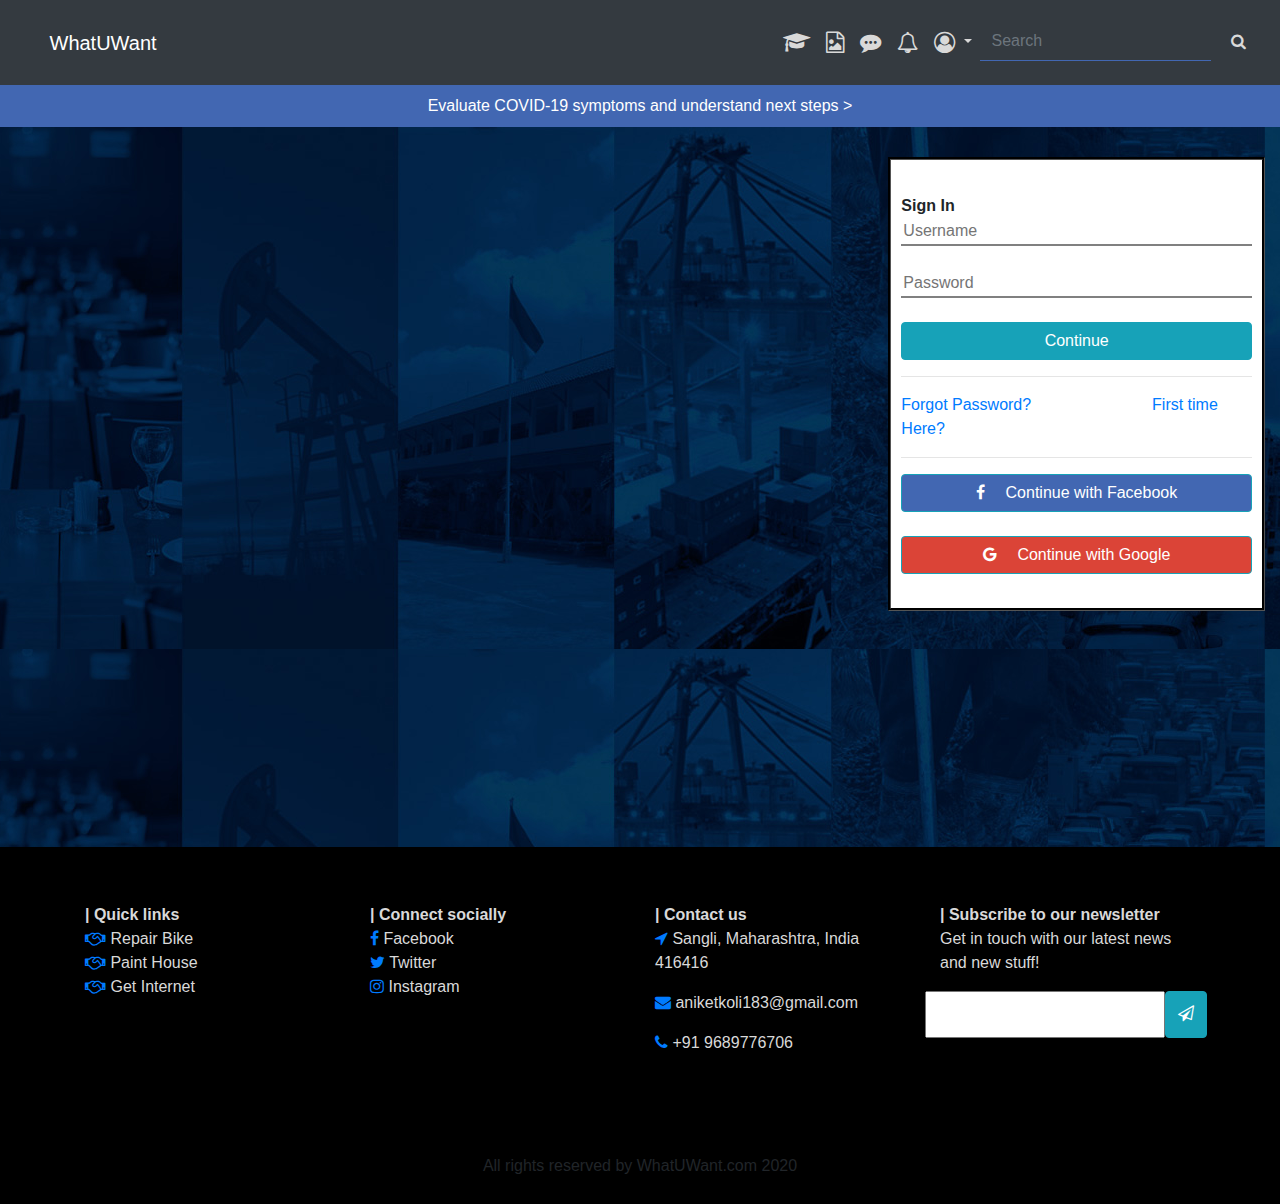
<file: sign_in.htm>
<!DOCTYPE html>
<html>
<head>
	<title>Sign In</title>
</head>
<link rel="stylesheet" type="text/css" href="css/index.css">
<link rel="stylesheet" type="text/css" href="css/sign_in_up.css">
<link rel="stylesheet" href="https://maxcdn.bootstrapcdn.com/bootstrap/4.5.2/css/bootstrap.min.css">
<link rel="stylesheet" href="https://cdnjs.cloudflare.com/ajax/libs/font-awesome/4.7.0/css/font-awesome.min.css">
<script src="https://ajax.googleapis.com/ajax/libs/jquery/3.5.1/jquery.min.js"></script>
<script src="https://cdnjs.cloudflare.com/ajax/libs/popper.js/1.16.0/umd/popper.min.js"></script>
<script src="https://maxcdn.bootstrapcdn.com/bootstrap/4.5.2/js/bootstrap.min.js"></script>
<script>
	$(document).ready(function(){
	  $('[data-toggle="tooltip"]').tooltip();   
	});
</script>


<body>
    
    <!-- Header section -->
	<nav class="navbar navbar-expand-lg navbar-light bg-dark" style="padding: 2.5vh;">
		<a class="navbar-brand" href="index.htm"  style="color: #fff; 
												-webkit-font-smoothing: antialiased;
												font-family: SF Pro Display,SF Pro Icons,Helvetica Neue,Helvetica,Arial,sans-serif;
												padding-left: 3vh;">
												WhatUWant
		</a>
		<button class="navbar-toggler" type="button" data-toggle="collapse" data-target="#navbarSupportedContent" aria-controls="navbarSupportedContent" aria-expanded="false" aria-label="Toggle navigation">
		  <span class="navbar-toggler-icon"></span>
		</button>
	  
		<div class="collapse navbar-collapse" id="navbarSupportedContent">
		  <ul class="navbar-nav ml-auto">
			<li class="nav-item">
				<a class="nav-link" data-toggle="tooltip" title="Jobs" href="#" style="color: #d9d9d9;">
				<i class="fa fa-graduation-cap fa-lg" aria-hidden="true"></i>
			  </a>
            </li>
            <li class="nav-item">
				<a class="nav-link" data-toggle="tooltip" title="Gallery" href="gallery.htm" style="color: #d9d9d9;">
				<i class="fa fa-file-image-o fa-lg" aria-hidden="true"></i>
			  </a>
		  	</li>
			<li class="nav-item">
				<a class="nav-link" data-toggle="tooltip" title="Send Message" href="#" style="color: #d9d9d9;">
				<i class="fa fa-commenting fa-lg" aria-hidden="true"></i>
			  </a>
		  	</li>
			<li class="nav-item">
			  	<a class="nav-link" data-toggle="tooltip" title="Notifications" href="#" style="color: #d9d9d9;">
				  <i class="fa fa-bell-o fa-lg" aria-hidden="true"></i>
				</a>
			</li>
			<li class="nav-item dropdown">
				  <a class="nav-link dropdown-toggle" 
					   href="#" id="navbarDropdown" 
					   role="button" 
					   data-toggle="dropdown" 
					   aria-haspopup="true" 
					   aria-expanded="false"
					   style="color: #d9d9d9;">
					<i class="fa fa-user-circle-o fa-lg" aria-hidden="true"></i>
			  	</a>
			  	<div class="dropdown-menu" aria-labelledby="navbarDropdown">
					<a class="dropdown-item" href="sign_in.htm">
						<i class="fa fa-key" aria-hidden="true"></i>  Sign In
					</a>
					<a class="dropdown-item" href="sign_up.htm">
						<i class="fa fa-user-plus" aria-hidden="true"></i>  New User
					</a>
					<div class="dropdown-divider"></div>
					<a class="dropdown-item" href="#">
						<i class="fa fa-tachometer" aria-hidden="true"></i>  Dashboard
					</a>
			  	</div>
			</li>
			<li>
				<form class="form-inline my-2 my-lg-0">
					<input class="form-control mr-sm-2" 
							type="search" 
							placeholder="Search" 
							aria-label="Search"  
							style="background-color: transparent;
									border-top: transparent;
									border-left: transparent;
									border-right: transparent;
									border-radius: 0%;
									border-color:  #4267B2;">
					<button class="btn my-2 my-sm-0" type="submit" style="border: none;">
						<i class="fa fa-search" aria-hidden="true" style="color: #d9d9d9;"></i>
					</button>
				</form>
			</li>
		  </ul>
		</div>
	  </nav>
	  <!-- <div class="container"> -->
		<div class="row" 
			style="justify-content: center;
					background-color: #4267B2;
					color: #fff;
					padding-top: 1vh;
					padding-bottom: 1vh;
					-webkit-font-smoothing: antialiased;">
			<a href="https://www.who.int/" target="_blank" style="color: #fff;"> Evaluate COVID‑19 symptoms and understand next steps ></a>
		</div>
	  <!-- </div> -->
    


	<div class="row" 
		 style="height: 80vh;
		 background-image: url('images/sign-in-back.jpg');">
        <div class="col-md-8">

        </div>
        <div class="col-md-4 col-sm-12 col-xs-12" style="padding: 30px;">
            <div class="signin-box">
				<br>
				<b>Sign In </b><br>
                <input class="inputBox" type="text" name="" id="" placeholder="Username" required><br><br>
                <input class="inputBox" type="password" placeholder="Password" required><br><br>
				<button class="btn btn-info" style="width: 100%;">Continue</button>
				<hr>
				<a href="#">Forgot Password?</a> &emsp;&emsp;&emsp;&emsp;&emsp;&emsp;&emsp; <a href="sign_up.htm">First time Here?</a>
				<br><hr>
				<button class="btn btn-info" style="width: 100%; background-color: #4267B2;"><i class="fa fa-facebook" aria-hidden="true"></i>&emsp; Continue with Facebook</button><br><br>
				<button class="btn btn-info" style="width: 100%; background-color: #DB4437;"><i class="fa fa-google" aria-hidden="true"></i>&emsp; Continue with Google</button><br><br>
            </div>
        </div>
    </div>



	<!-- Footer section -->

	<div class="footer" style="background: black;">
		<div class="container">
			<div class="row" style="padding-top: 5%;">
				<div class="col-md-3 col-sm-6 col-xs-12 footer-text">
					<b class="quick-links">| Quick links </b><br>
					<a href="#" class="fa fa-handshake-o"></a> Repair Bike <br>
					<a href="#" class="fa fa-handshake-o"></a> Paint House <br>
					<a href="#" class="fa fa-handshake-o"></a> Get Internet
				</div>
				<div class="col-md-3 col-sm-6 col-xs-12 footer-text">
					<b>| Connect socially</b><br>
					<a class="fa fa-facebook" href="#"></a>  Facebook <br>
					<a class="fa fa-twitter" href="#"></a>  Twitter <br>
					<a class="fa fa-instagram" href="#"></a>  Instagram 
				</div>
				<div class="col-md-3 col-sm-6 col-xs-12 footer-text">
					<b>| Contact us</b>
					<p><a href="#" class="fa fa-location-arrow"></a>  Sangli, Maharashtra, India 416416</p>
					<p><a href="#" class="fa fa-envelope"></a>  aniketkoli183@gmail.com</p>
					<p><a href="#" class="fa fa-phone"></a>  +91 9689776706</p>
				</div>
				<div class="col-md-3 col-sm-6 col-xs-12 footer-text">
					<b>| Subscribe to our newsletter</b><br>
					<p> Get in touch with our latest news and new stuff!</p>
					<div class="row" style="padding-top: 0%;">
						<input type="text" style="padding-left: 10%; padding-right: 0%; padding-bottom: 6.5%;" required>
						
						<button class="btn btn-info">  <i class="fa fa-paper-plane-o" aria-hidden="true"></i></button>
					</div>					
				</div>
			</div>
		</div>
		<div class="row">
			<div class="col-md-12 col-sm-12 col-xs-12" style="text-align: center; padding: 2%; ">
				All rights reserved by WhatUWant.com 2020
			</div>			
		</div>
	</div>
</body>
</html>
</file>
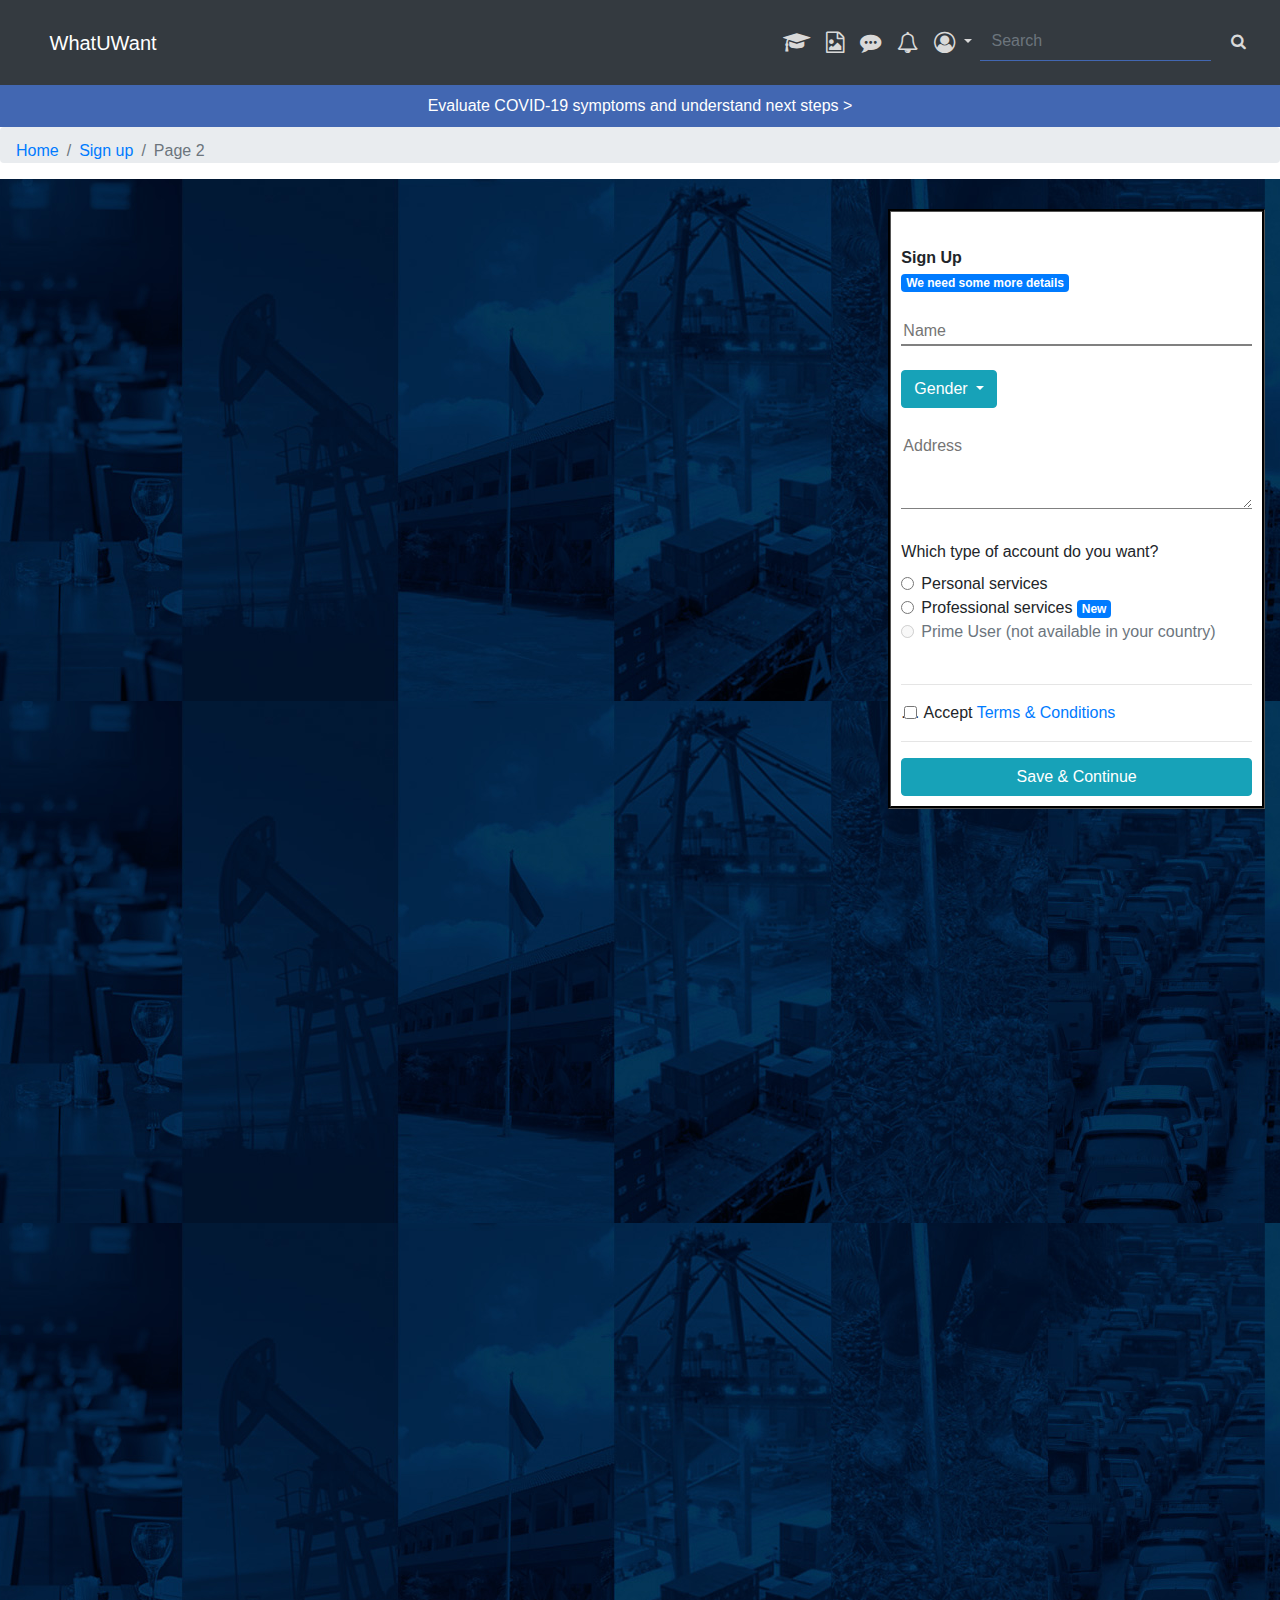
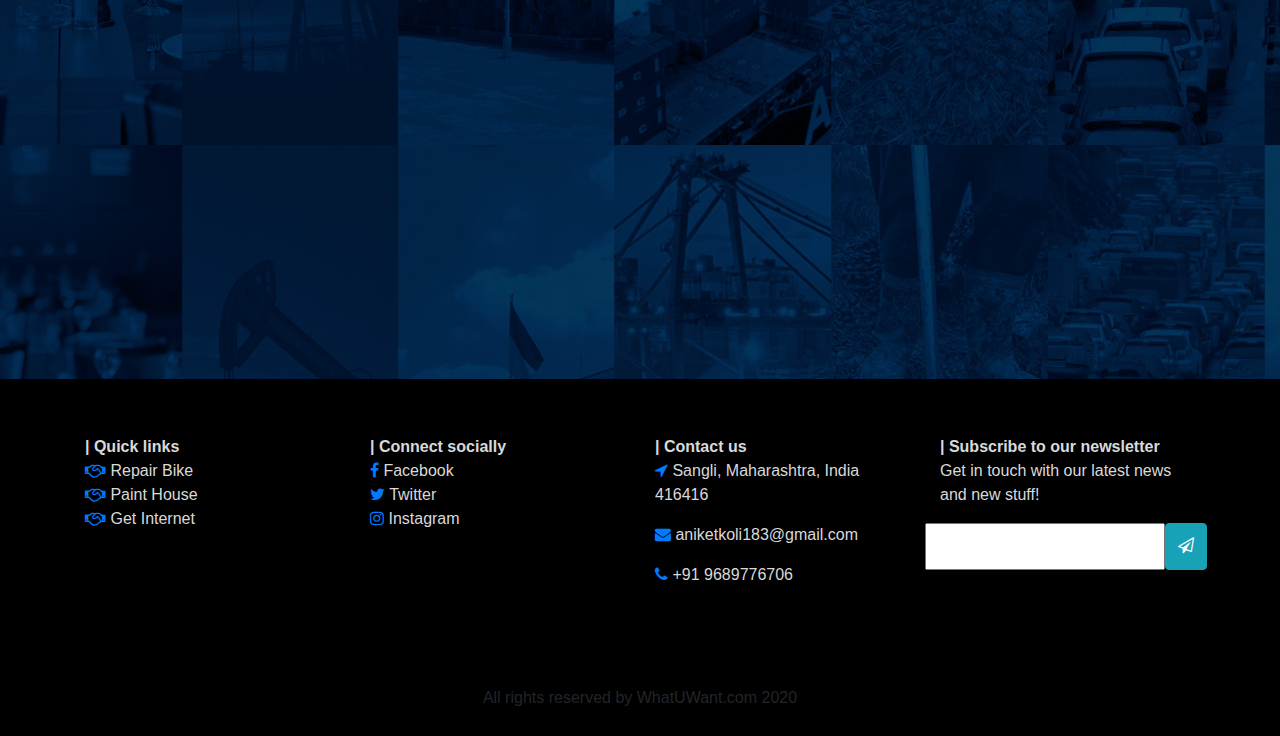
<file: sign_up copy.htm>
<!DOCTYPE html>
<html>
<head>
	<title>Create Account</title>
</head>
<link rel="stylesheet" type="text/css" href="css/index.css">
<link rel="stylesheet" type="text/css" href="css/sign_in_up.css">
<link rel="stylesheet" href="https://maxcdn.bootstrapcdn.com/bootstrap/4.5.2/css/bootstrap.min.css">
<link rel="stylesheet" href="https://cdnjs.cloudflare.com/ajax/libs/font-awesome/4.7.0/css/font-awesome.min.css">
<script src="https://ajax.googleapis.com/ajax/libs/jquery/3.5.1/jquery.min.js"></script>
<script src="https://cdnjs.cloudflare.com/ajax/libs/popper.js/1.16.0/umd/popper.min.js"></script>
<script src="https://maxcdn.bootstrapcdn.com/bootstrap/4.5.2/js/bootstrap.min.js"></script>
<script>
	$(document).ready(function(){
	  $('[data-toggle="tooltip"]').tooltip();   
	});
</script>


<body>
    
    <!-- Header section -->
	<nav class="navbar navbar-expand-lg navbar-light bg-dark" style="padding: 2.5vh;">
		<a class="navbar-brand" href="index.htm"  style="color: #fff; 
												-webkit-font-smoothing: antialiased;
												font-family: SF Pro Display,SF Pro Icons,Helvetica Neue,Helvetica,Arial,sans-serif;
												padding-left: 3vh;">
												WhatUWant
		</a>
		<button class="navbar-toggler" type="button" data-toggle="collapse" data-target="#navbarSupportedContent" aria-controls="navbarSupportedContent" aria-expanded="false" aria-label="Toggle navigation">
		  <span class="navbar-toggler-icon"></span>
		</button>
	  
		<div class="collapse navbar-collapse" id="navbarSupportedContent">
		  <ul class="navbar-nav ml-auto">
			<li class="nav-item">
				<a class="nav-link" data-toggle="tooltip" title="Jobs" href="#" style="color: #d9d9d9;">
				<i class="fa fa-graduation-cap fa-lg" aria-hidden="true"></i>
			  </a>
            </li>
            <li class="nav-item">
				<a class="nav-link" data-toggle="tooltip" title="Gallery" href="gallery.htm" style="color: #d9d9d9;">
				<i class="fa fa-file-image-o fa-lg" aria-hidden="true"></i>
			  </a>
		  	</li>
			<li class="nav-item">
				<a class="nav-link" data-toggle="tooltip" title="Send Message" href="#" style="color: #d9d9d9;">
				<i class="fa fa-commenting fa-lg" aria-hidden="true"></i>
			  </a>
		  	</li>
			<li class="nav-item">
			  	<a class="nav-link" data-toggle="tooltip" title="Notifications" href="#" style="color: #d9d9d9;">
				  <i class="fa fa-bell-o fa-lg" aria-hidden="true"></i>
				</a>
			</li>
			<li class="nav-item dropdown">
				  <a class="nav-link dropdown-toggle" 
					   href="#" id="navbarDropdown" 
					   role="button" 
					   data-toggle="dropdown" 
					   aria-haspopup="true" 
					   aria-expanded="false"
					   style="color: #d9d9d9;">
					<i class="fa fa-user-circle-o fa-lg" aria-hidden="true"></i>
			  	</a>
			  	<div class="dropdown-menu" aria-labelledby="navbarDropdown">
					<a class="dropdown-item" href="sign_in.htm">
						<i class="fa fa-key" aria-hidden="true"></i>  Sign In
					</a>
					<a class="dropdown-item" href="sign_up.htm">
						<i class="fa fa-user-plus" aria-hidden="true"></i>  New User
					</a>
					<div class="dropdown-divider"></div>
					<a class="dropdown-item" href="#">
						<i class="fa fa-tachometer" aria-hidden="true"></i>  Dashboard
					</a>
			  	</div>
			</li>
			<li>
				<form class="form-inline my-2 my-lg-0">
					<input class="form-control mr-sm-2" 
							type="search" 
							placeholder="Search" 
							aria-label="Search"  
							style="background-color: transparent;
									border-top: transparent;
									border-left: transparent;
									border-right: transparent;
									border-radius: 0%;
									border-color:  #4267B2;">
					<button class="btn my-2 my-sm-0" type="submit" style="border: none;">
						<i class="fa fa-search" aria-hidden="true" style="color: #d9d9d9;"></i>
					</button>
				</form>
			</li>
		  </ul>
		</div>
	  </nav>
	  <!-- <div class="container"> -->
		<div class="row" 
			style="justify-content: center;
					background-color: #4267B2;
					color: #fff;
					padding-top: 1vh;
					padding-bottom: 1vh;
					-webkit-font-smoothing: antialiased;">
			<a href="https://www.who.int/" target="_blank" style="color: #fff;"> Evaluate COVID‑19 symptoms and understand next steps ></a>
		</div>
	  <!-- </div> -->
    


	<nav aria-label="breadcrumb" style="background: white; padding: 0%;">
		<ol class="breadcrumb" style="padding-bottom: 0%;">
		  <li class="breadcrumb-item"><a href="index.htm">Home</a></li>
		  <li class="breadcrumb-item"><a href="sign_up.htm">Sign up</a></li>
		  <li class="breadcrumb-item active" aria-current="page">Page 2</li>
		</ol>
	</nav>

	<div class="row" 
		 style="height: 200vh;
		 background-image: url('images/sign-in-back.jpg');">
        <div class="col-md-8">

        </div>
        <div class="col-md-4 col-sm-12 col-xs-12" style="padding: 30px;">
            <div class="signin-box">
				<br>
				<b>Sign Up </b><br>
				<a class="badge badge-primary" data-toggle="collapse" href="#collapseExample" role="button" aria-expanded="false" aria-controls="collapseExample">We need some more details</a><br><br>
				<div class="collapse" id="collapseExample">
					<div class="card card-body">
					  To provide best experience, we need some more details about you.
					</div>
				</div>




                <input class="inputBox" type="text" name="" id="" placeholder="Name" required><br><br>
                <div class="dropdown">
					<button class="btn btn-info dropdown-toggle" type="button" id="dropdownMenuButton" data-toggle="dropdown" aria-haspopup="true" aria-expanded="false">
					  Gender
					</button>
					<div class="dropdown-menu" aria-labelledby="dropdownMenuButton">
					  <a class="dropdown-item" href="#">Male</a>
					  <a class="dropdown-item" href="#">Female</a>
					  <a class="dropdown-item" href="#">Other</a>
					</div>
				</div>&emsp;
				<textarea class="inputBox" name="" id="" cols="30" rows="3" placeholder="Address"></textarea>
				&emsp;
				<br>
				<label>Which type of account do you want?</label>
				<div class="form-check" aria-required="true">
					<input class="form-check-input" type="radio" name="exampleRadios" id="exampleRadios1" value="option1">
					<label class="form-check-label" for="exampleRadios1">
					  Personal services
					</label>
				  </div>
				  <div class="form-check">
					<input class="form-check-input" type="radio" name="exampleRadios" id="exampleRadios2" value="option2">
					<label class="form-check-label" for="exampleRadios2">
					  Professional services <span class="badge badge-primary">New</span>
					</label>
				  </div>
				  <div class="form-check disabled">
					<input class="form-check-input" type="radio" name="exampleRadios" id="exampleRadios3" value="option3" disabled>
					<label class="form-check-label" for="exampleRadios3">
					  Prime User (not available in your country)
					</label>
				  </div>
				  &emsp;
				  <hr>
				  <div>
					  ....
					<input class="form-check-input" type="checkbox" style="padding-left: 102%;"> 
					Accept <a href="#">Terms & Conditions</a>
				  </div>	
				  <hr>			  
				<button class="btn btn-info" style="width: 100%;">Save & Continue</button>
            </div>
        </div>
    </div>



	<!-- Footer section -->

	<div class="footer" style="background: black;">
		<div class="container">
			<div class="row" style="padding-top: 5%;">
				<div class="col-md-3 col-sm-6 col-xs-12 footer-text">
					<b class="quick-links">| Quick links </b><br>
					<a href="#" class="fa fa-handshake-o"></a> Repair Bike <br>
					<a href="#" class="fa fa-handshake-o"></a> Paint House <br>
					<a href="#" class="fa fa-handshake-o"></a> Get Internet
				</div>
				<div class="col-md-3 col-sm-6 col-xs-12 footer-text">
					<b>| Connect socially</b><br>
					<a class="fa fa-facebook" href="#"></a>  Facebook <br>
					<a class="fa fa-twitter" href="#"></a>  Twitter <br>
					<a class="fa fa-instagram" href="#"></a>  Instagram 
				</div>
				<div class="col-md-3 col-sm-6 col-xs-12 footer-text">
					<b>| Contact us</b>
					<p><a href="#" class="fa fa-location-arrow"></a>  Sangli, Maharashtra, India 416416</p>
					<p><a href="#" class="fa fa-envelope"></a>  aniketkoli183@gmail.com</p>
					<p><a href="#" class="fa fa-phone"></a>  +91 9689776706</p>
				</div>
				<div class="col-md-3 col-sm-6 col-xs-12 footer-text">
					<b>| Subscribe to our newsletter</b><br>
					<p> Get in touch with our latest news and new stuff!</p>
					<div class="row" style="padding-top: 0%;">
						<input type="text" style="padding-left: 10%; padding-right: 0%; padding-bottom: 6.5%;" required>
						
						<button class="btn btn-info">  <i class="fa fa-paper-plane-o" aria-hidden="true"></i></button>
					</div>					
				</div>
			</div>
		</div>
		<div class="row">
			<div class="col-md-12 col-sm-12 col-xs-12" style="text-align: center; padding: 2%; ">
				All rights reserved by WhatUWant.com 2020
			</div>			
		</div>
	</div>
</body>
</html>
</file>
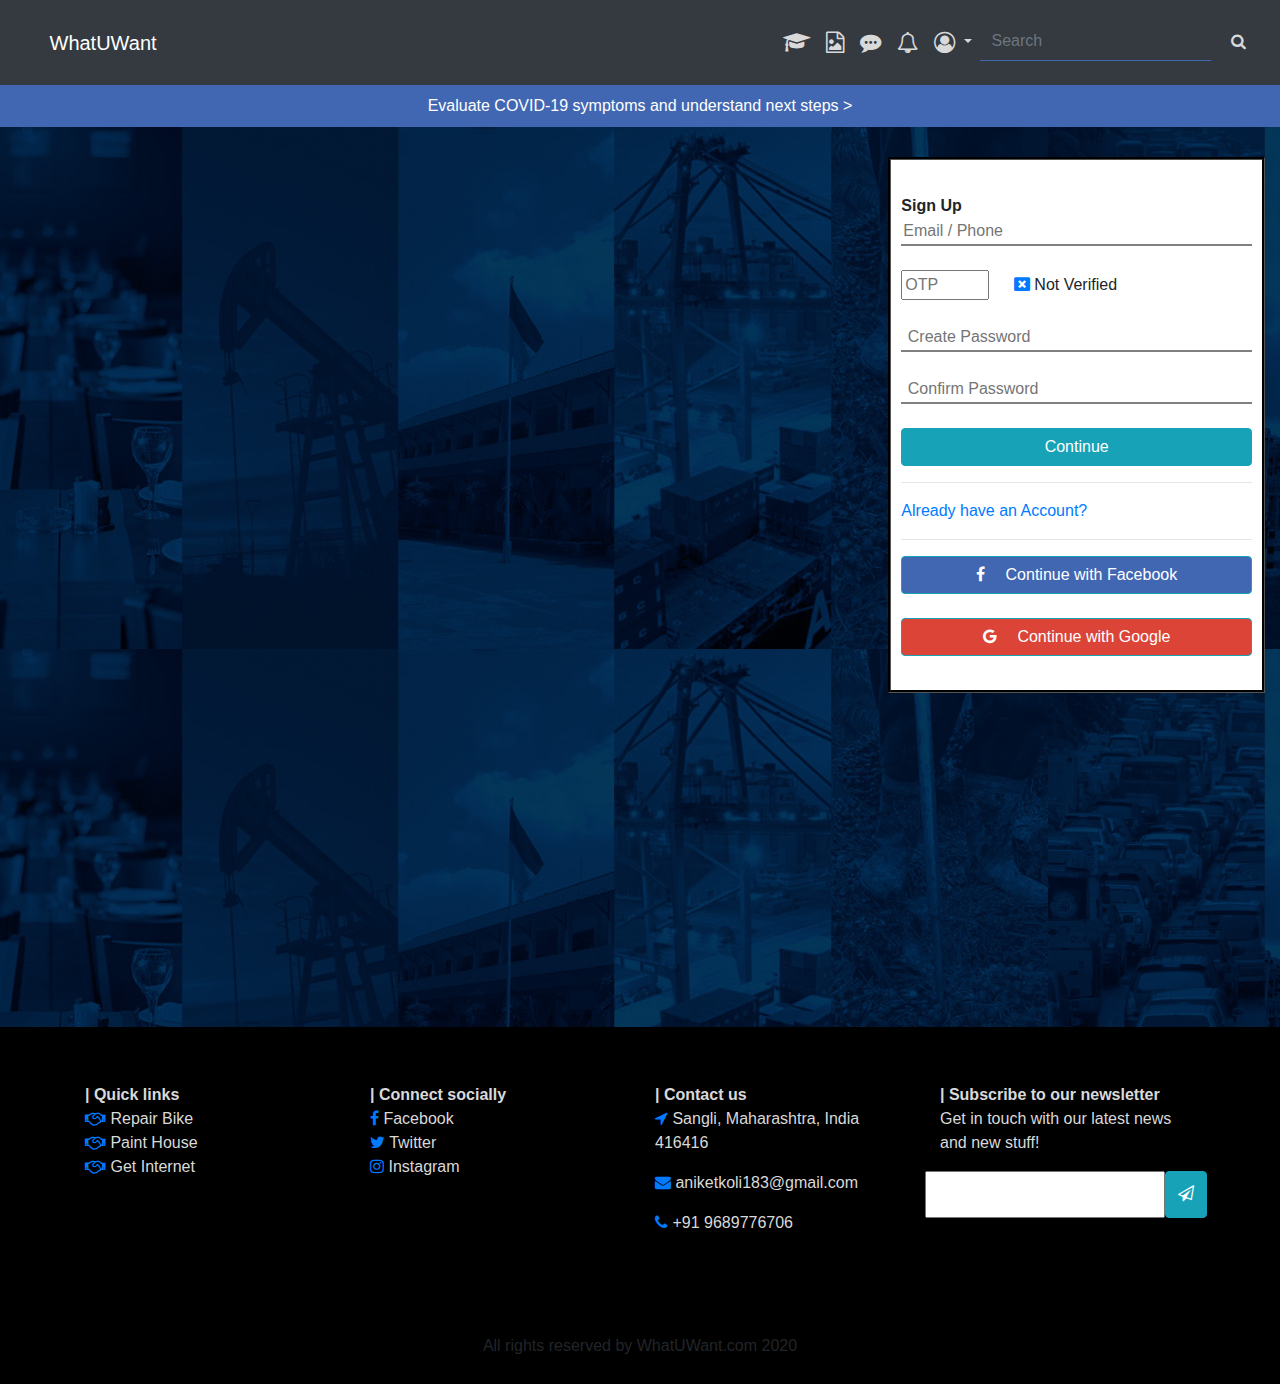
<file: sign_up.htm>
<!DOCTYPE html>
<html>
<head>
	<title>Create Account</title>
</head>
<link rel="stylesheet" type="text/css" href="css/index.css">
<link rel="stylesheet" type="text/css" href="css/sign_in_up.css">
<link rel="stylesheet" href="https://maxcdn.bootstrapcdn.com/bootstrap/4.5.2/css/bootstrap.min.css">
<link rel="stylesheet" href="https://cdnjs.cloudflare.com/ajax/libs/font-awesome/4.7.0/css/font-awesome.min.css">
<script src="https://ajax.googleapis.com/ajax/libs/jquery/3.5.1/jquery.min.js"></script>
<script src="https://cdnjs.cloudflare.com/ajax/libs/popper.js/1.16.0/umd/popper.min.js"></script>
<script src="https://maxcdn.bootstrapcdn.com/bootstrap/4.5.2/js/bootstrap.min.js"></script>
<script>
	$(document).ready(function(){
	  $('[data-toggle="tooltip"]').tooltip();   
	});
</script>


<body>
    
    <!-- Header section -->
	<nav class="navbar navbar-expand-lg navbar-light bg-dark" style="padding: 2.5vh;">
		<a class="navbar-brand" href="index.htm"  style="color: #fff; 
												-webkit-font-smoothing: antialiased;
												font-family: SF Pro Display,SF Pro Icons,Helvetica Neue,Helvetica,Arial,sans-serif;
												padding-left: 3vh;">
												WhatUWant
		</a>
		<button class="navbar-toggler" type="button" data-toggle="collapse" data-target="#navbarSupportedContent" aria-controls="navbarSupportedContent" aria-expanded="false" aria-label="Toggle navigation">
		  <span class="navbar-toggler-icon"></span>
		</button>
	  
		<div class="collapse navbar-collapse" id="navbarSupportedContent">
		  <ul class="navbar-nav ml-auto">
			<li class="nav-item">
				<a class="nav-link" data-toggle="tooltip" title="Jobs" href="#" style="color: #d9d9d9;">
				<i class="fa fa-graduation-cap fa-lg" aria-hidden="true"></i>
			  </a>
            </li>
            <li class="nav-item">
				<a class="nav-link" data-toggle="tooltip" title="Gallery" href="gallery.htm" style="color: #d9d9d9;">
				<i class="fa fa-file-image-o fa-lg" aria-hidden="true"></i>
			  </a>
		  	</li>
			<li class="nav-item">
				<a class="nav-link" data-toggle="tooltip" title="Send Message" href="#" style="color: #d9d9d9;">
				<i class="fa fa-commenting fa-lg" aria-hidden="true"></i>
			  </a>
		  	</li>
			<li class="nav-item">
			  	<a class="nav-link" data-toggle="tooltip" title="Notifications" href="#" style="color: #d9d9d9;">
				  <i class="fa fa-bell-o fa-lg" aria-hidden="true"></i>
				</a>
			</li>
			<li class="nav-item dropdown">
				  <a class="nav-link dropdown-toggle" 
					   href="#" id="navbarDropdown" 
					   role="button" 
					   data-toggle="dropdown" 
					   aria-haspopup="true" 
					   aria-expanded="false"
					   style="color: #d9d9d9;">
					<i class="fa fa-user-circle-o fa-lg" aria-hidden="true"></i>
			  	</a>
			  	<div class="dropdown-menu" aria-labelledby="navbarDropdown">
					<a class="dropdown-item" href="sign_in.htm">
						<i class="fa fa-key" aria-hidden="true"></i>  Sign In
					</a>
					<a class="dropdown-item" href="sign_up.htm">
						<i class="fa fa-user-plus" aria-hidden="true"></i>  New User
					</a>
					<div class="dropdown-divider"></div>
					<a class="dropdown-item" href="#">
						<i class="fa fa-tachometer" aria-hidden="true"></i>  Dashboard
					</a>
			  	</div>
			</li>
			<li>
				<form class="form-inline my-2 my-lg-0">
					<input class="form-control mr-sm-2" 
							type="search" 
							placeholder="Search" 
							aria-label="Search"  
							style="background-color: transparent;
									border-top: transparent;
									border-left: transparent;
									border-right: transparent;
									border-radius: 0%;
									border-color:  #4267B2;">
					<button class="btn my-2 my-sm-0" type="submit" style="border: none;">
						<i class="fa fa-search" aria-hidden="true" style="color: #d9d9d9;"></i>
					</button>
				</form>
			</li>
		  </ul>
		</div>
	  </nav>
	  <!-- <div class="container"> -->
		<div class="row" 
			style="justify-content: center;
					background-color: #4267B2;
					color: #fff;
					padding-top: 1vh;
					padding-bottom: 1vh;
					-webkit-font-smoothing: antialiased;">
			<a href="https://www.who.int/" target="_blank" style="color: #fff;"> Evaluate COVID‑19 symptoms and understand next steps ></a>
		</div>
	  <!-- </div> -->
    


	<div class="row" 
		 style="height: 100vh;
		 background-image: url('images/sign-in-back.jpg');">
        <div class="col-md-8">

        </div>
        <div class="col-md-4 col-sm-12 col-xs-12" style="padding: 30px;">
            <div class="signin-box">
				<br>
				<b>Sign Up </b><br>
                <input class="inputBox" type="text" name="" id="" placeholder="Email / Phone" required><br><br>
                <input class="OTPBox" type="number" name="" id="" placeholder="OTP" required> 
                &emsp; 
                <a class="fa fa-window-close" aria-hidden="true"></a>  Not Verified<br><br>
                <input class="inputBox" type="password" placeholder=" Create Password" required><br><br>
                <input class="inputBox" type="password" placeholder=" Confirm Password" required><br><br>
				<a class="btn btn-info" style="width: 100%;" href="sign_up copy.htm">Continue</a>
				<hr>
				<a href="sign_in.htm">Already have an Account?</a>
				<br><hr>
				<button class="btn btn-info" style="width: 100%; background-color: #4267B2;"><i class="fa fa-facebook" aria-hidden="true"></i>&emsp; Continue with Facebook</button><br><br>
				<button class="btn btn-info" style="width: 100%; background-color: #DB4437;"><i class="fa fa-google" aria-hidden="true"></i>&emsp; Continue with Google</button><br><br>
            </div>
        </div>
    </div>



	<!-- Footer section -->

	<div class="footer" style="background: black;">
		<div class="container">
			<div class="row" style="padding-top: 5%;">
				<div class="col-md-3 col-sm-6 col-xs-12 footer-text">
					<b class="quick-links">| Quick links </b><br>
					<a href="#" class="fa fa-handshake-o"></a> Repair Bike <br>
					<a href="#" class="fa fa-handshake-o"></a> Paint House <br>
					<a href="#" class="fa fa-handshake-o"></a> Get Internet
				</div>
				<div class="col-md-3 col-sm-6 col-xs-12 footer-text">
					<b>| Connect socially</b><br>
					<a class="fa fa-facebook" href="#"></a>  Facebook <br>
					<a class="fa fa-twitter" href="#"></a>  Twitter <br>
					<a class="fa fa-instagram" href="#"></a>  Instagram 
				</div>
				<div class="col-md-3 col-sm-6 col-xs-12 footer-text">
					<b>| Contact us</b>
					<p><a href="#" class="fa fa-location-arrow"></a>  Sangli, Maharashtra, India 416416</p>
					<p><a href="#" class="fa fa-envelope"></a>  aniketkoli183@gmail.com</p>
					<p><a href="#" class="fa fa-phone"></a>  +91 9689776706</p>
				</div>
				<div class="col-md-3 col-sm-6 col-xs-12 footer-text">
					<b>| Subscribe to our newsletter</b><br>
					<p> Get in touch with our latest news and new stuff!</p>
					<div class="row" style="padding-top: 0%;">
						<input type="text" style="padding-left: 10%; padding-right: 0%; padding-bottom: 6.5%;" required>
						
						<button class="btn btn-info">  <i class="fa fa-paper-plane-o" aria-hidden="true"></i></button>
					</div>					
				</div>
			</div>
		</div>
		<div class="row">
			<div class="col-md-12 col-sm-12 col-xs-12" style="text-align: center; padding: 2%; ">
				All rights reserved by WhatUWant.com 2020
			</div>			
		</div>
	</div>
</body>
</html>
</file>
<file: css/index.css>
html, body 
{
    overflow-x: hidden;
}

.first-div
{
	height: 90vh;
	width: 100%;
	/* background-image: url("firstimage.jpg"); */
	background-image: url('../images/first-div-index-page.jpg');
	background-position: center;
	background-size: cover;
	
	background-color: black;
	color: #fff;
	align-items: center;
	justify-content: center;
	text-align: center;
	/* display: flex; */
}

.nav-link
{
	color: #fff;
	/* font-size: medium; */
}

.first-div
{
	text-align: left;
	padding-left: 5%;
	padding-top: 50vh;
	
}


.second-div
{
	min-height: 100vh;
	width: 100%;
	background-image: linear-gradient(#000203,black);
	background-position: center;
	background-size: cover;
	color: #fff;
	/* display: flex; */
}

.card .checked
{
	color: darkorange;
}

.card .icon-space
{
	letter-spacing: 3px;
}
.footer-text
{
	color: #d9d9d9;
	padding-bottom: 5%;
}

.fa
{
	font-size: 10px;
}
</file>
<file: css/sign_in_up.css>
.signin-box
{
    justify-content: center;
    padding: 10px;
    border-top: none;
    /* border: black; */
    border-style: groove;
    border-color: black;
    background-color: white;
}

.inputBox
{
    width: 100%;
    border-top: transparent;
    border-left: transparent;
    border-right: transparent;
    border-color: grey;
}

.OTPBox
{
    width: 25%;
}
</file>
